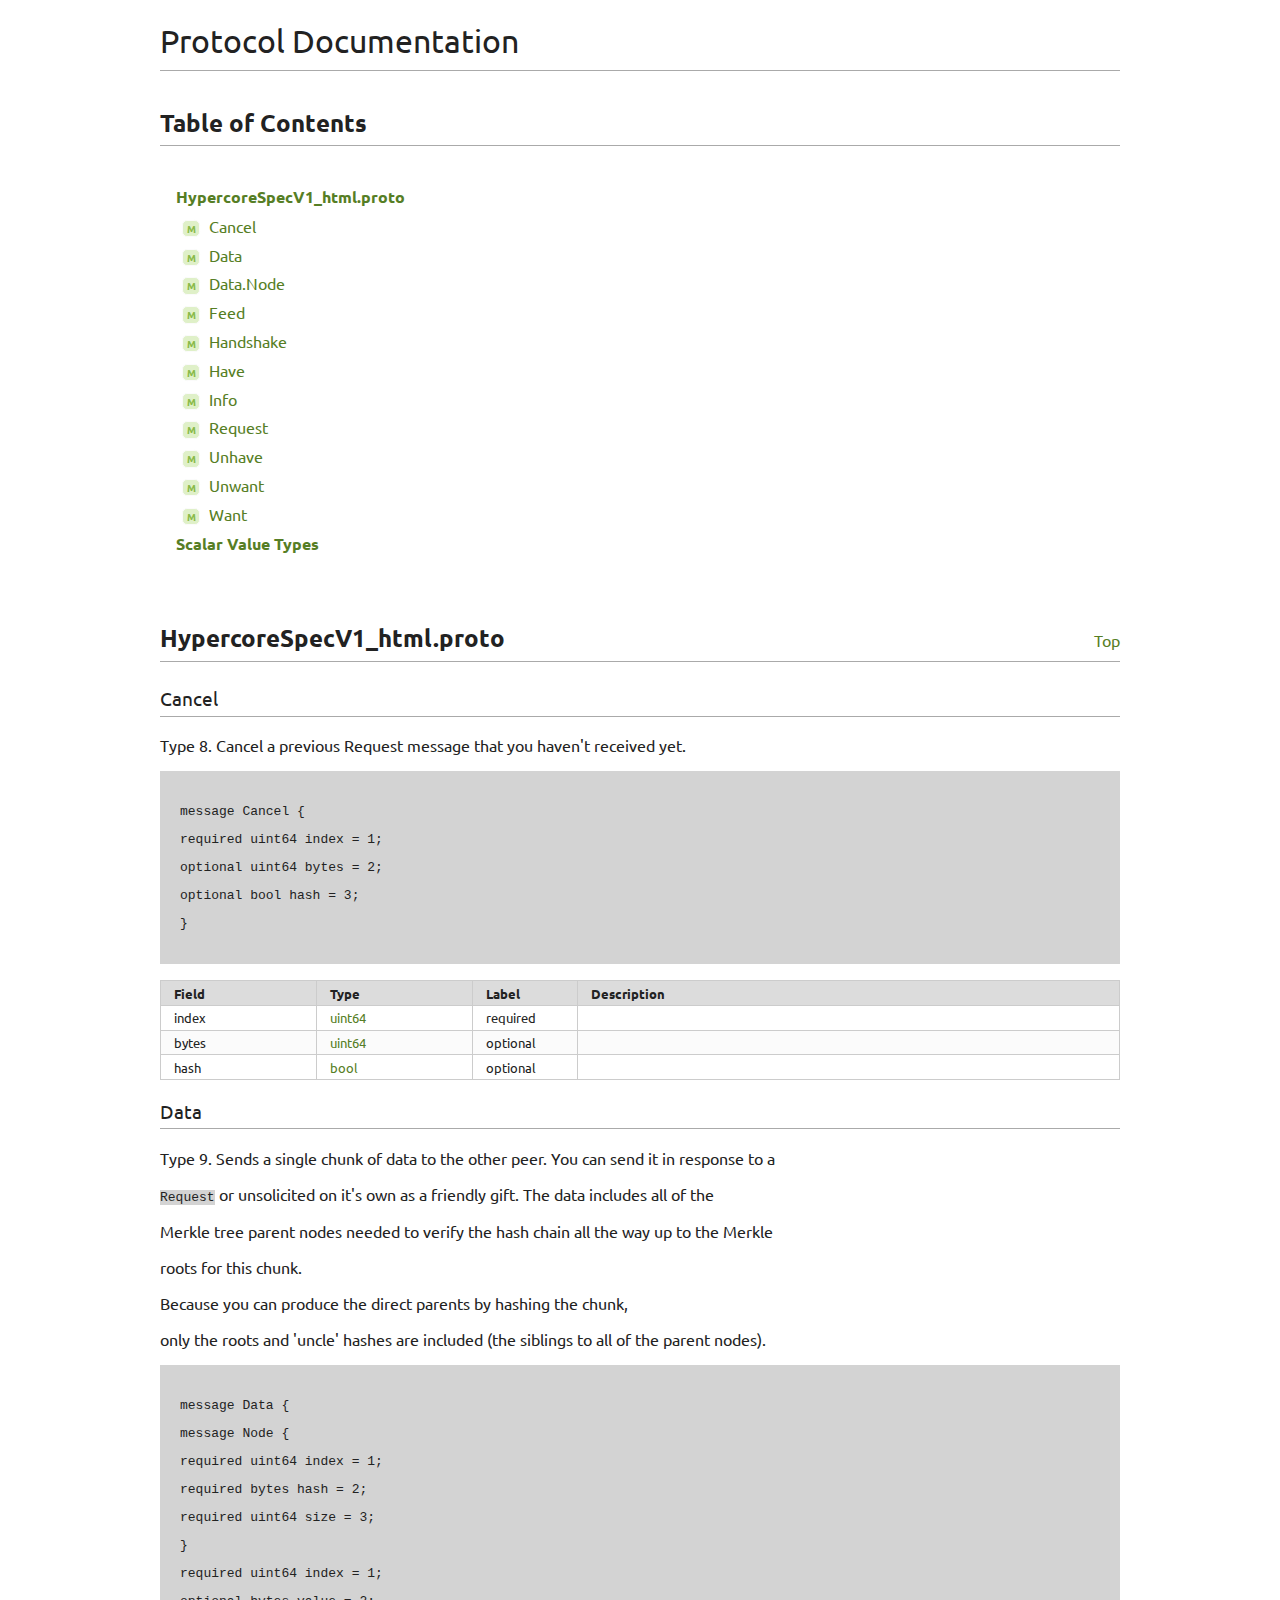
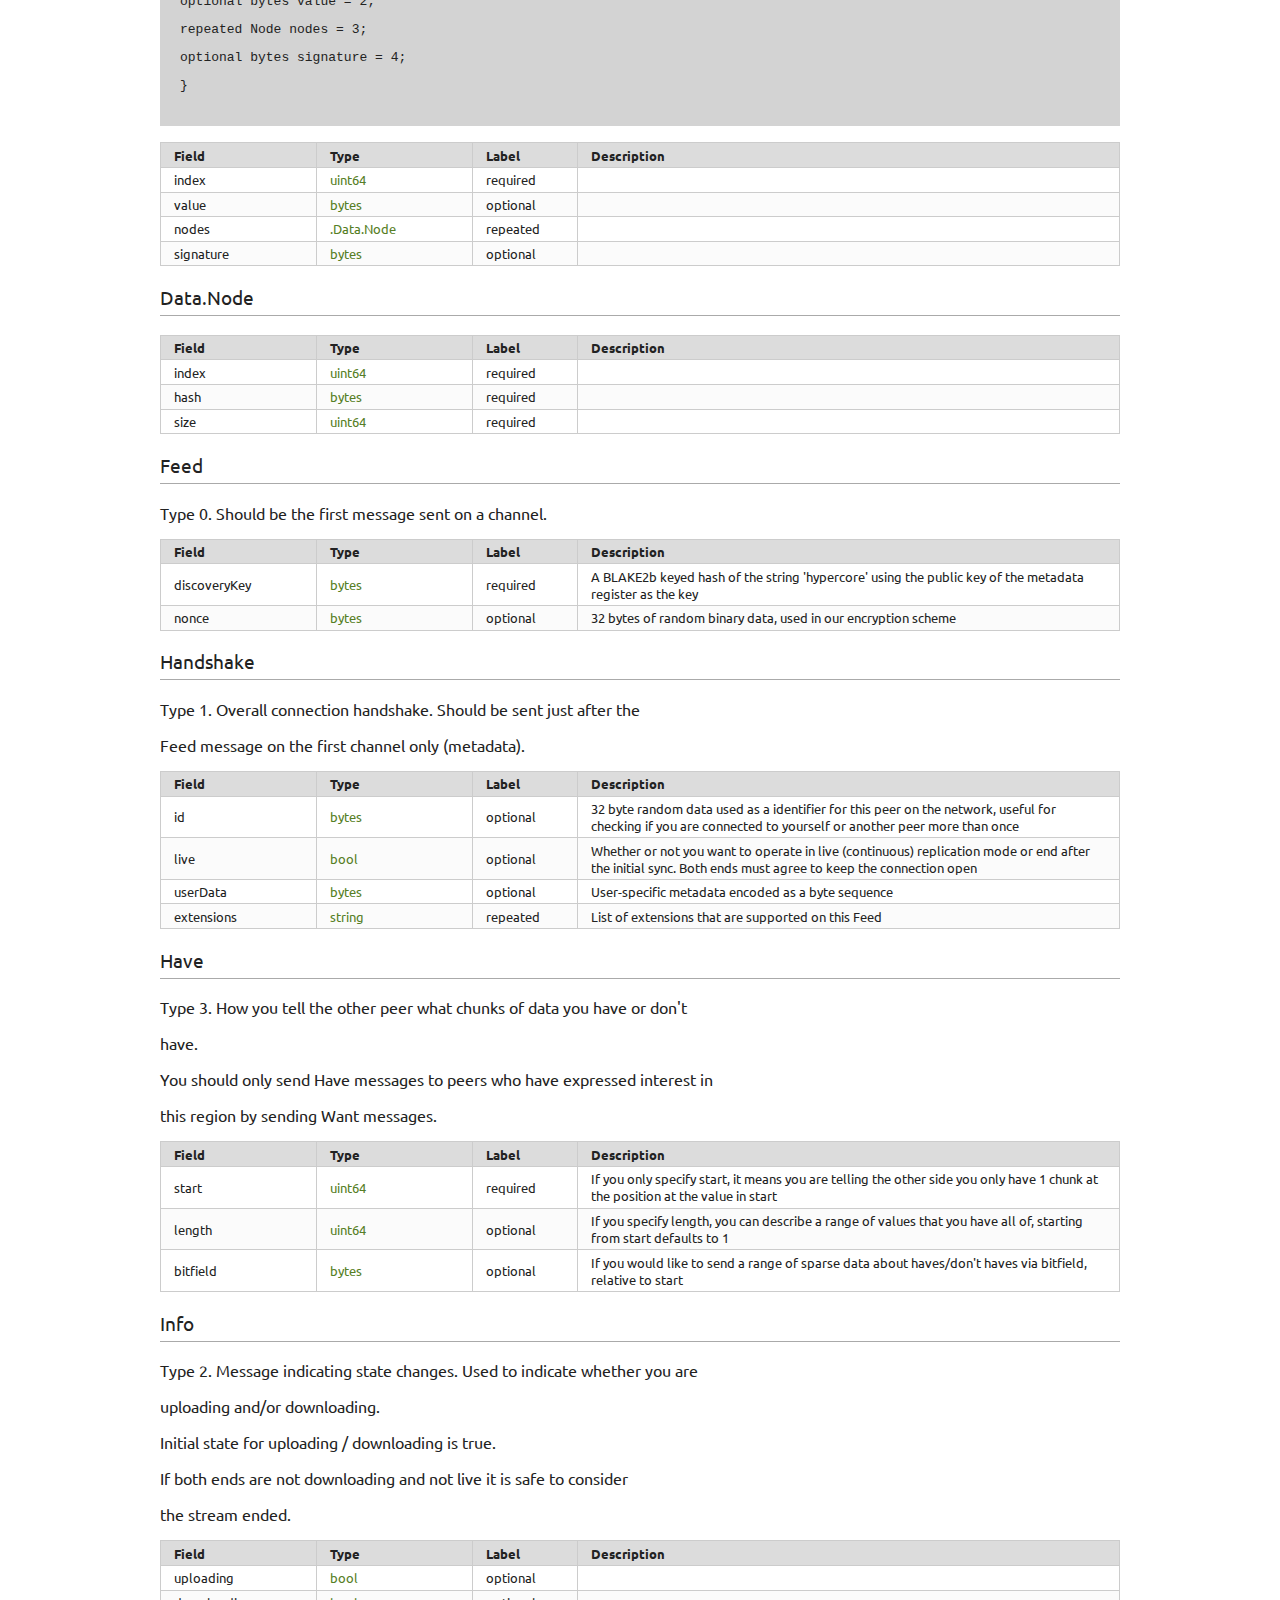
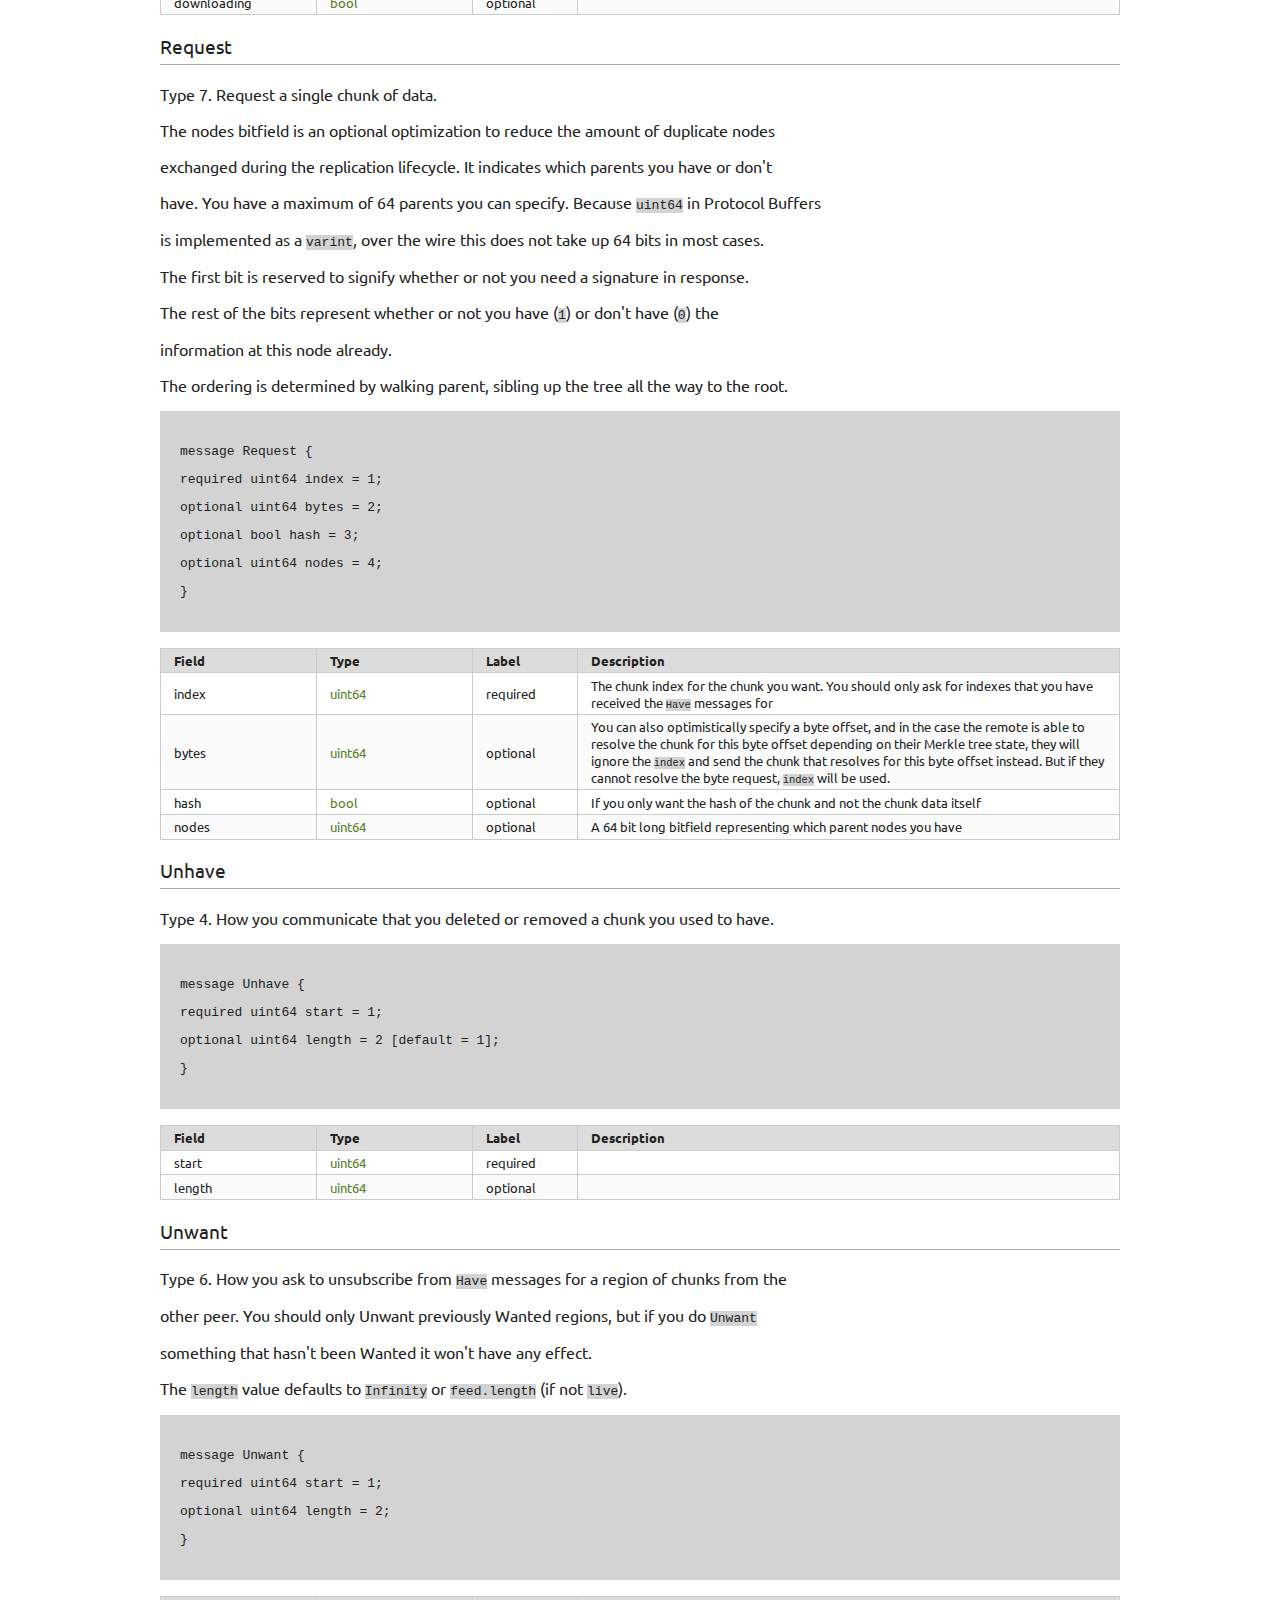
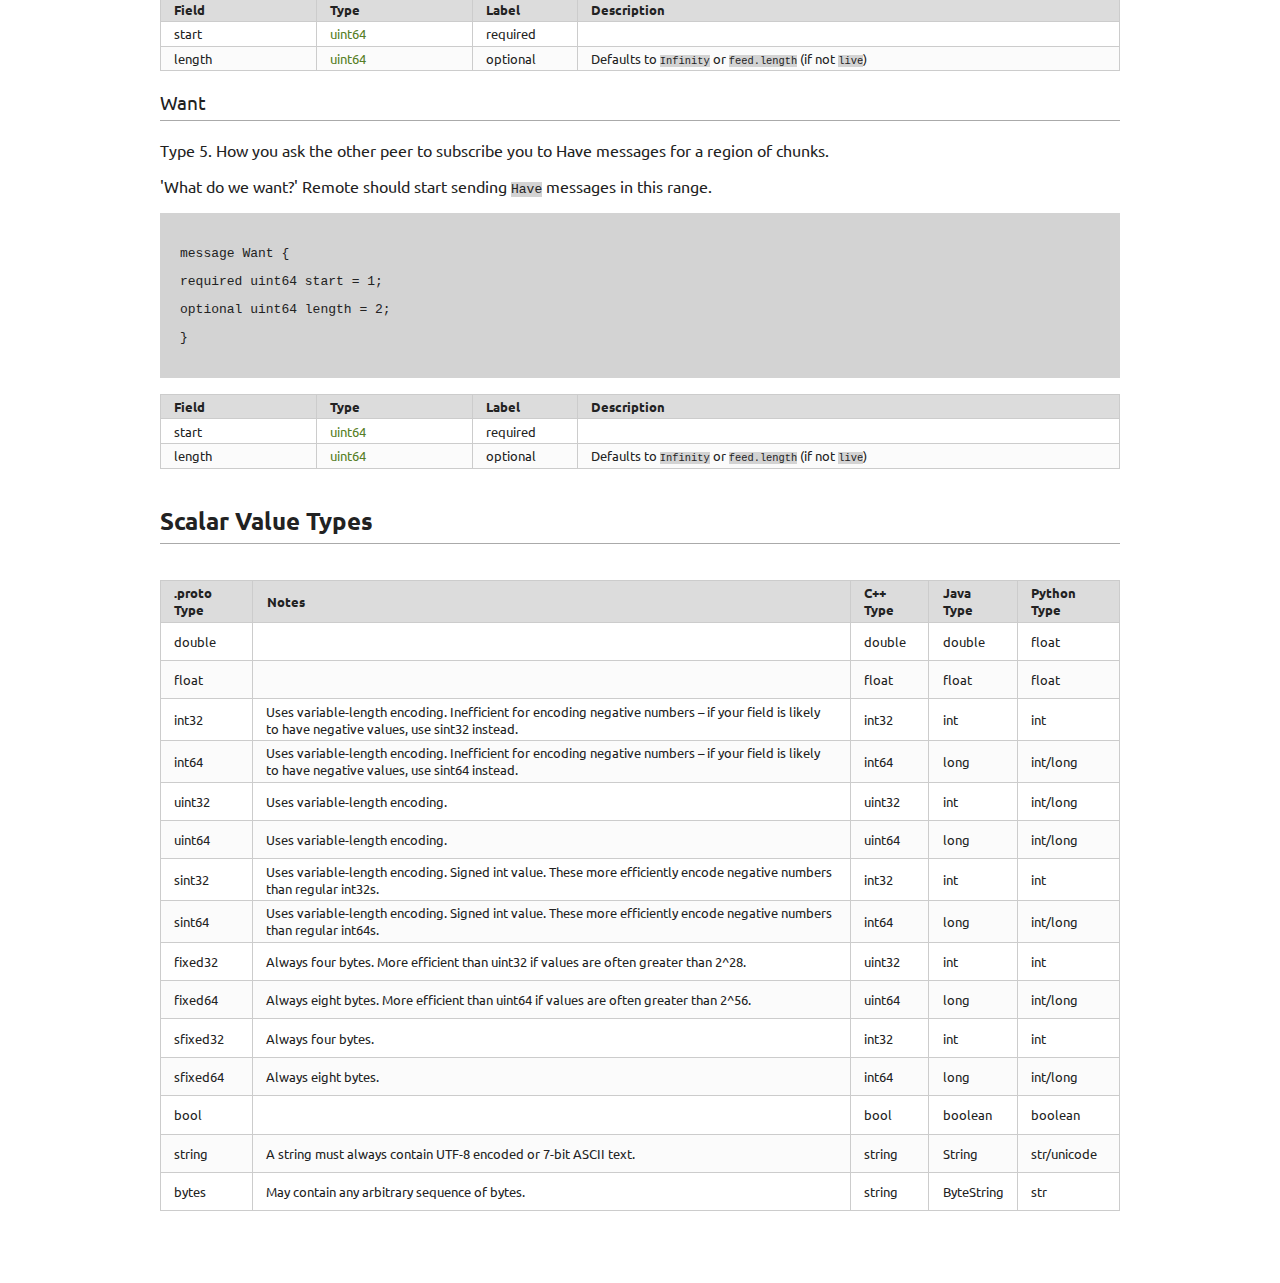
<file: html/inline-html-comments.html>
<!DOCTYPE html>

<html>
  <head>
    <title>Protocol Documentation</title>
    <meta charset="UTF-8">
    <link rel="stylesheet" type="text/css" href="http://fonts.googleapis.com/css?family=Ubuntu:400,700,400italic"/>
    <style>
      body {
        width: 60em;
        margin: 1em auto;
        color: #222;
        font-family: "Ubuntu", sans-serif;
        padding-bottom: 4em;
      }

      h1 {
        font-weight: normal;
        border-bottom: 1px solid #aaa;
        padding-bottom: 0.5ex;
      }

      h2 {
        border-bottom: 1px solid #aaa;
        padding-bottom: 0.5ex;
        margin: 1.5em 0;
      }

      h3 {
        font-weight: normal;
        border-bottom: 1px solid #aaa;
        padding-bottom: 0.5ex;
      }

      a {
        text-decoration: none;
        color: #567e25;
      }

      table {
        width: 100%;
        font-size: 80%;
        border-collapse: collapse;
      }

      thead {
        font-weight: 700;
        background-color: #dcdcdc;
      }

      tbody tr:nth-child(even) {
        background-color: #fbfbfb;
      }

      td {
        border: 1px solid #ccc;
        padding: 0.5ex 2ex;
      }

      td p {
        text-indent: 1em;
        margin: 0;
      }

      td p:nth-child(1) {
        text-indent: 0; /* No indent on first p in td */
      }

      /* Table of fields */
      .field-table td:nth-child(1) { /* Field */
        width: 10em;
      }
      .field-table td:nth-child(2) { /* Type */
        width: 10em;
      }
      .field-table td:nth-child(3) { /* Label */
        width: 6em;
      }
      .field-table td:nth-child(4) { /* Description */
        width: auto;
      }

      /* Table of extensions */
      .extension-table td:nth-child(1) { /* Extension */
        width: 10em;
      }
      .extension-table td:nth-child(2) { /* Type */
        width: 10em;
      }
      .extension-table td:nth-child(3) { /* Base */
        width: 10em;
      }
      .extension-table td:nth-child(4) { /* Number */
        width: 5em;
      }
      .extension-table td:nth-child(5) { /* Description */
        width: auto;
      }

      /* Table of enum values. */
      .enum-table td:nth-child(1) { /* Name */
        width: 10em;
      }
      .enum-table td:nth-child(2) { /* Number */
        width: 10em;
      }
      .enum-table td:nth-child(3) { /* Description */
        width: auto;
      }

      /* Table of scalar value types. */
      .scalar-value-types-table tr {
        height: 3em;
      }

      /* Table of contents. */
      #toc-container ul {
        list-style-type: none;
        padding-left: 1em;
        line-height: 180%;
        margin: 0;
      }
      #toc > li > a {
        font-weight: bold;
      }

      /* File heading div */
      .file-heading {
        width: 100%;
        display: table;
        border-bottom: 1px solid #aaa;
        margin: 4em 0 1.5em 0;
      }
      .file-heading h2 {
        border: none;
        display: table-cell;
      }
      .file-heading a {
        text-align: right;
        display: table-cell;
      }

      /* The 'M', 'E' and 'X' badges in the ToC */
      .badge {
        width: 1.6em;
        height: 1.6em;
        display: inline-block;

        line-height: 1.6em;
        text-align: center;
        font-weight: bold;
        font-size: 60%;

        color: #89ba48;
        background-color: #dff0c8;

        margin: 0.5ex 1em 0.5ex -1em;
        border: 1px solid #fbfbfb;
        border-radius: 1ex;
      }
    </style>

    <!-- User custom CSS -->
    <link rel="stylesheet" type="text/css" href="stylesheet.css"/>
  </head>

  <body>

    <h1 id="title">Protocol Documentation</h1>

    <h2>Table of Contents</h2>

    <div id="toc-container">
      <ul id="toc">
        
          
          <li>
            <a href="#HypercoreSpecV1_html.proto">HypercoreSpecV1_html.proto</a>
            <ul>
              
                <li>
                  <a href="#.Cancel"><span class="badge">M</span>Cancel</a>
                </li>
              
                <li>
                  <a href="#.Data"><span class="badge">M</span>Data</a>
                </li>
              
                <li>
                  <a href="#.Data.Node"><span class="badge">M</span>Data.Node</a>
                </li>
              
                <li>
                  <a href="#.Feed"><span class="badge">M</span>Feed</a>
                </li>
              
                <li>
                  <a href="#.Handshake"><span class="badge">M</span>Handshake</a>
                </li>
              
                <li>
                  <a href="#.Have"><span class="badge">M</span>Have</a>
                </li>
              
                <li>
                  <a href="#.Info"><span class="badge">M</span>Info</a>
                </li>
              
                <li>
                  <a href="#.Request"><span class="badge">M</span>Request</a>
                </li>
              
                <li>
                  <a href="#.Unhave"><span class="badge">M</span>Unhave</a>
                </li>
              
                <li>
                  <a href="#.Unwant"><span class="badge">M</span>Unwant</a>
                </li>
              
                <li>
                  <a href="#.Want"><span class="badge">M</span>Want</a>
                </li>
              
              
              
              
            </ul>
          </li>
        
        <li><a href="#scalar-value-types">Scalar Value Types</a></li>
      </ul>
    </div>

    
      
      <div class="file-heading">
        <h2 id="HypercoreSpecV1_html.proto">HypercoreSpecV1_html.proto</h2><a href="#title">Top</a>
      </div>
      <p></p>

      
        <h3 id=".Cancel">Cancel</h3>
        <p>Type 8. Cancel a previous Request message that you haven't received yet.</p><p><pre></p><p>message Cancel {</p><p>required uint64 index = 1;</p><p>optional uint64 bytes = 2;</p><p>optional bool hash = 3;</p><p>}</p><p></pre></p>

        
          <table class="field-table">
            <thead>
              <tr><td>Field</td><td>Type</td><td>Label</td><td>Description</td></tr>
            </thead>
            <tbody>
              
                <tr>
                  <td>index</td>
                  <td><a href="#uint64">uint64</a></td>
                  <td>required</td>
                  <td><p> </p></td>
                </tr>
              
                <tr>
                  <td>bytes</td>
                  <td><a href="#uint64">uint64</a></td>
                  <td>optional</td>
                  <td><p> </p></td>
                </tr>
              
                <tr>
                  <td>hash</td>
                  <td><a href="#bool">bool</a></td>
                  <td>optional</td>
                  <td><p> </p></td>
                </tr>
              
            </tbody>
          </table>
        

        
      
        <h3 id=".Data">Data</h3>
        <p>Type 9. Sends a single chunk of data to the other peer. You can send it in response to a</p><p><code>Request</code> or unsolicited on it's own as a friendly gift. The data includes all of the</p><p>Merkle tree parent nodes needed to verify the hash chain all the way up to the Merkle</p><p>roots for this chunk.</p><p>Because you can produce the direct parents by hashing the chunk,</p><p>only the roots and 'uncle' hashes are included (the siblings to all of the parent nodes).</p><p><pre></p><p>message Data {</p><p>message Node {</p><p>required uint64 index = 1;</p><p>required bytes hash = 2;</p><p>required uint64 size = 3;</p><p>}</p><p>required uint64 index = 1;</p><p>optional bytes value = 2;</p><p>repeated Node nodes = 3;</p><p>optional bytes signature = 4;</p><p>}</p><p></pre></p>

        
          <table class="field-table">
            <thead>
              <tr><td>Field</td><td>Type</td><td>Label</td><td>Description</td></tr>
            </thead>
            <tbody>
              
                <tr>
                  <td>index</td>
                  <td><a href="#uint64">uint64</a></td>
                  <td>required</td>
                  <td><p> </p></td>
                </tr>
              
                <tr>
                  <td>value</td>
                  <td><a href="#bytes">bytes</a></td>
                  <td>optional</td>
                  <td><p> </p></td>
                </tr>
              
                <tr>
                  <td>nodes</td>
                  <td><a href="#..Data.Node">.Data.Node</a></td>
                  <td>repeated</td>
                  <td><p> </p></td>
                </tr>
              
                <tr>
                  <td>signature</td>
                  <td><a href="#bytes">bytes</a></td>
                  <td>optional</td>
                  <td><p> </p></td>
                </tr>
              
            </tbody>
          </table>
        

        
      
        <h3 id=".Data.Node">Data.Node</h3>
        <p></p>

        
          <table class="field-table">
            <thead>
              <tr><td>Field</td><td>Type</td><td>Label</td><td>Description</td></tr>
            </thead>
            <tbody>
              
                <tr>
                  <td>index</td>
                  <td><a href="#uint64">uint64</a></td>
                  <td>required</td>
                  <td><p> </p></td>
                </tr>
              
                <tr>
                  <td>hash</td>
                  <td><a href="#bytes">bytes</a></td>
                  <td>required</td>
                  <td><p> </p></td>
                </tr>
              
                <tr>
                  <td>size</td>
                  <td><a href="#uint64">uint64</a></td>
                  <td>required</td>
                  <td><p> </p></td>
                </tr>
              
            </tbody>
          </table>
        

        
      
        <h3 id=".Feed">Feed</h3>
        <p>Type 0. Should be the first message sent on a channel.</p>

        
          <table class="field-table">
            <thead>
              <tr><td>Field</td><td>Type</td><td>Label</td><td>Description</td></tr>
            </thead>
            <tbody>
              
                <tr>
                  <td>discoveryKey</td>
                  <td><a href="#bytes">bytes</a></td>
                  <td>required</td>
                  <td><p>A BLAKE2b keyed hash of the string 'hypercore' using the public key of
the metadata register as the key </p></td>
                </tr>
              
                <tr>
                  <td>nonce</td>
                  <td><a href="#bytes">bytes</a></td>
                  <td>optional</td>
                  <td><p>32 bytes of random binary data, used in our encryption scheme </p></td>
                </tr>
              
            </tbody>
          </table>
        

        
      
        <h3 id=".Handshake">Handshake</h3>
        <p>Type 1. Overall connection handshake. Should be sent just after the</p><p>Feed message on the first channel only (metadata).</p>

        
          <table class="field-table">
            <thead>
              <tr><td>Field</td><td>Type</td><td>Label</td><td>Description</td></tr>
            </thead>
            <tbody>
              
                <tr>
                  <td>id</td>
                  <td><a href="#bytes">bytes</a></td>
                  <td>optional</td>
                  <td><p>32 byte random data used as a identifier for this peer on the network,
useful for checking if you are connected to yourself or another peer
more than once </p></td>
                </tr>
              
                <tr>
                  <td>live</td>
                  <td><a href="#bool">bool</a></td>
                  <td>optional</td>
                  <td><p>Whether or not you want to operate in live (continuous) replication mode
or end after the initial sync. Both ends must agree to keep the
connection open </p></td>
                </tr>
              
                <tr>
                  <td>userData</td>
                  <td><a href="#bytes">bytes</a></td>
                  <td>optional</td>
                  <td><p>User-specific metadata encoded as a byte sequence </p></td>
                </tr>
              
                <tr>
                  <td>extensions</td>
                  <td><a href="#string">string</a></td>
                  <td>repeated</td>
                  <td><p>List of extensions that are supported on this Feed </p></td>
                </tr>
              
            </tbody>
          </table>
        

        
      
        <h3 id=".Have">Have</h3>
        <p>Type 3. How you tell the other peer what chunks of data you have or don't</p><p>have.</p><p>You should only send Have messages to peers who have expressed interest in</p><p>this region by sending Want messages.</p>

        
          <table class="field-table">
            <thead>
              <tr><td>Field</td><td>Type</td><td>Label</td><td>Description</td></tr>
            </thead>
            <tbody>
              
                <tr>
                  <td>start</td>
                  <td><a href="#uint64">uint64</a></td>
                  <td>required</td>
                  <td><p>If you only specify start, it means you are telling the other side you
only have 1 chunk at the position at the value in start </p></td>
                </tr>
              
                <tr>
                  <td>length</td>
                  <td><a href="#uint64">uint64</a></td>
                  <td>optional</td>
                  <td><p>If you specify length, you can describe a range of values that you have
all of, starting from start


defaults to 1 </p></td>
                </tr>
              
                <tr>
                  <td>bitfield</td>
                  <td><a href="#bytes">bytes</a></td>
                  <td>optional</td>
                  <td><p>If you would like to send a range of sparse data about haves/don't haves
via bitfield, relative to start </p></td>
                </tr>
              
            </tbody>
          </table>
        

        
      
        <h3 id=".Info">Info</h3>
        <p>Type 2. Message indicating state changes. Used to indicate whether you are</p><p>uploading and/or downloading.</p><p>Initial state for uploading / downloading is true.</p><p>If both ends are not downloading and not live it is safe to consider</p><p>the stream ended.</p>

        
          <table class="field-table">
            <thead>
              <tr><td>Field</td><td>Type</td><td>Label</td><td>Description</td></tr>
            </thead>
            <tbody>
              
                <tr>
                  <td>uploading</td>
                  <td><a href="#bool">bool</a></td>
                  <td>optional</td>
                  <td><p> </p></td>
                </tr>
              
                <tr>
                  <td>downloading</td>
                  <td><a href="#bool">bool</a></td>
                  <td>optional</td>
                  <td><p> </p></td>
                </tr>
              
            </tbody>
          </table>
        

        
      
        <h3 id=".Request">Request</h3>
        <p>Type 7. Request a single chunk of data.</p><p>The nodes bitfield is an optional optimization to reduce the amount of duplicate nodes</p><p>exchanged during the replication lifecycle. It indicates which parents you have or don't</p><p>have. You have a maximum of 64 parents you can specify. Because <code>uint64</code> in Protocol Buffers</p><p>is implemented as a <code>varint</code>, over the wire this does not take up 64 bits in most cases.</p><p>The first bit is reserved to signify whether or not you need a signature in response.</p><p>The rest of the bits represent whether or not you have (<code>1</code>) or don't have (<code>0</code>) the</p><p>information at this node already.</p><p>The ordering is determined by walking parent, sibling up the tree all the way to the root.</p><p><pre></p><p>message Request {</p><p>required uint64 index = 1;</p><p>optional uint64 bytes = 2;</p><p>optional bool hash = 3;</p><p>optional uint64 nodes = 4;</p><p>}</p><p></pre></p>

        
          <table class="field-table">
            <thead>
              <tr><td>Field</td><td>Type</td><td>Label</td><td>Description</td></tr>
            </thead>
            <tbody>
              
                <tr>
                  <td>index</td>
                  <td><a href="#uint64">uint64</a></td>
                  <td>required</td>
                  <td><p>The chunk index for the chunk you want. You should only ask for indexes that you have
received the <code>Have</code> messages for </p></td>
                </tr>
              
                <tr>
                  <td>bytes</td>
                  <td><a href="#uint64">uint64</a></td>
                  <td>optional</td>
                  <td><p>You can also optimistically specify a byte offset, and in the case the remote is able to
resolve the chunk for this byte offset depending on their Merkle tree state, they will
ignore the <code>index</code> and send the chunk that resolves for this byte offset instead.
But if they cannot resolve the byte request, <code>index</code> will be used. </p></td>
                </tr>
              
                <tr>
                  <td>hash</td>
                  <td><a href="#bool">bool</a></td>
                  <td>optional</td>
                  <td><p>If you only want the hash of the chunk and not the chunk data itself </p></td>
                </tr>
              
                <tr>
                  <td>nodes</td>
                  <td><a href="#uint64">uint64</a></td>
                  <td>optional</td>
                  <td><p>A 64 bit long bitfield representing which parent nodes you have </p></td>
                </tr>
              
            </tbody>
          </table>
        

        
      
        <h3 id=".Unhave">Unhave</h3>
        <p>Type 4. How you communicate that you deleted or removed a chunk you used to have.</p><p><pre></p><p>message Unhave {</p><p>required uint64 start = 1;</p><p>optional uint64 length = 2 [default = 1];</p><p>}</p><p></pre></p>

        
          <table class="field-table">
            <thead>
              <tr><td>Field</td><td>Type</td><td>Label</td><td>Description</td></tr>
            </thead>
            <tbody>
              
                <tr>
                  <td>start</td>
                  <td><a href="#uint64">uint64</a></td>
                  <td>required</td>
                  <td><p> </p></td>
                </tr>
              
                <tr>
                  <td>length</td>
                  <td><a href="#uint64">uint64</a></td>
                  <td>optional</td>
                  <td><p> </p></td>
                </tr>
              
            </tbody>
          </table>
        

        
      
        <h3 id=".Unwant">Unwant</h3>
        <p>Type 6. How you ask to unsubscribe from <code>Have</code> messages for a region of chunks from the</p><p>other peer. You should only Unwant previously Wanted regions, but if you do <code>Unwant</code></p><p>something that hasn't been Wanted it won't have any effect.</p><p>The <code>length</code> value defaults to <code>Infinity</code> or <code>feed.length</code> (if not <code>live</code>).</p><p><pre></p><p>message Unwant {</p><p>required uint64 start = 1;</p><p>optional uint64 length = 2;</p><p>}</p><p></pre></p>

        
          <table class="field-table">
            <thead>
              <tr><td>Field</td><td>Type</td><td>Label</td><td>Description</td></tr>
            </thead>
            <tbody>
              
                <tr>
                  <td>start</td>
                  <td><a href="#uint64">uint64</a></td>
                  <td>required</td>
                  <td><p> </p></td>
                </tr>
              
                <tr>
                  <td>length</td>
                  <td><a href="#uint64">uint64</a></td>
                  <td>optional</td>
                  <td><p>Defaults to <code>Infinity</code> or <code>feed.length</code> (if not <code>live</code>) </p></td>
                </tr>
              
            </tbody>
          </table>
        

        
      
        <h3 id=".Want">Want</h3>
        <p>Type 5. How you ask the other peer to subscribe you to Have messages for a region of chunks.</p><p>'What do we want?' Remote should start sending <code>Have</code> messages in this range.</p><p><pre></p><p>message Want {</p><p>required uint64 start = 1;</p><p>optional uint64 length = 2;</p><p>}</p><p></pre></p>

        
          <table class="field-table">
            <thead>
              <tr><td>Field</td><td>Type</td><td>Label</td><td>Description</td></tr>
            </thead>
            <tbody>
              
                <tr>
                  <td>start</td>
                  <td><a href="#uint64">uint64</a></td>
                  <td>required</td>
                  <td><p> </p></td>
                </tr>
              
                <tr>
                  <td>length</td>
                  <td><a href="#uint64">uint64</a></td>
                  <td>optional</td>
                  <td><p>Defaults to <code>Infinity</code> or <code>feed.length</code> (if not <code>live</code>) </p></td>
                </tr>
              
            </tbody>
          </table>
        

        
      

      

      

      
    

    <h2 id="scalar-value-types">Scalar Value Types</h2>
    <table class="scalar-value-types-table">
      <thead>
        <tr><td>.proto Type</td><td>Notes</td><td>C++ Type</td><td>Java Type</td><td>Python Type</td></tr>
      </thead>
      <tbody>
        
          <tr id="double">
            <td>double</td>
            <td></td>
            <td>double</td>
            <td>double</td>
            <td>float</td>
          </tr>
        
          <tr id="float">
            <td>float</td>
            <td></td>
            <td>float</td>
            <td>float</td>
            <td>float</td>
          </tr>
        
          <tr id="int32">
            <td>int32</td>
            <td>Uses variable-length encoding. Inefficient for encoding negative numbers – if your field is likely to have negative values, use sint32 instead.</td>
            <td>int32</td>
            <td>int</td>
            <td>int</td>
          </tr>
        
          <tr id="int64">
            <td>int64</td>
            <td>Uses variable-length encoding. Inefficient for encoding negative numbers – if your field is likely to have negative values, use sint64 instead.</td>
            <td>int64</td>
            <td>long</td>
            <td>int/long</td>
          </tr>
        
          <tr id="uint32">
            <td>uint32</td>
            <td>Uses variable-length encoding.</td>
            <td>uint32</td>
            <td>int</td>
            <td>int/long</td>
          </tr>
        
          <tr id="uint64">
            <td>uint64</td>
            <td>Uses variable-length encoding.</td>
            <td>uint64</td>
            <td>long</td>
            <td>int/long</td>
          </tr>
        
          <tr id="sint32">
            <td>sint32</td>
            <td>Uses variable-length encoding. Signed int value. These more efficiently encode negative numbers than regular int32s.</td>
            <td>int32</td>
            <td>int</td>
            <td>int</td>
          </tr>
        
          <tr id="sint64">
            <td>sint64</td>
            <td>Uses variable-length encoding. Signed int value. These more efficiently encode negative numbers than regular int64s.</td>
            <td>int64</td>
            <td>long</td>
            <td>int/long</td>
          </tr>
        
          <tr id="fixed32">
            <td>fixed32</td>
            <td>Always four bytes. More efficient than uint32 if values are often greater than 2^28.</td>
            <td>uint32</td>
            <td>int</td>
            <td>int</td>
          </tr>
        
          <tr id="fixed64">
            <td>fixed64</td>
            <td>Always eight bytes. More efficient than uint64 if values are often greater than 2^56.</td>
            <td>uint64</td>
            <td>long</td>
            <td>int/long</td>
          </tr>
        
          <tr id="sfixed32">
            <td>sfixed32</td>
            <td>Always four bytes.</td>
            <td>int32</td>
            <td>int</td>
            <td>int</td>
          </tr>
        
          <tr id="sfixed64">
            <td>sfixed64</td>
            <td>Always eight bytes.</td>
            <td>int64</td>
            <td>long</td>
            <td>int/long</td>
          </tr>
        
          <tr id="bool">
            <td>bool</td>
            <td></td>
            <td>bool</td>
            <td>boolean</td>
            <td>boolean</td>
          </tr>
        
          <tr id="string">
            <td>string</td>
            <td>A string must always contain UTF-8 encoded or 7-bit ASCII text.</td>
            <td>string</td>
            <td>String</td>
            <td>str/unicode</td>
          </tr>
        
          <tr id="bytes">
            <td>bytes</td>
            <td>May contain any arbitrary sequence of bytes.</td>
            <td>string</td>
            <td>ByteString</td>
            <td>str</td>
          </tr>
        
      </tbody>
    </table>
  </body>
</html>
</file>
<file: html/stylesheet.css>
pre {
  background-color: lightgray;
  padding: 20px;
}

code {
  background-color: lightgray;
}

/** The original css, copied from generated output */

body {
  width: 60em;
  margin: 1em auto;
  color: #222;
  font-family: "Ubuntu", sans-serif;
  padding-bottom: 4em;
}

h1 {
  font-weight: normal;
  border-bottom: 1px solid #aaa;
  padding-bottom: 0.5ex;
}

h2 {
  border-bottom: 1px solid #aaa;
  padding-bottom: 0.5ex;
  margin: 1.5em 0;
}

h3 {
  font-weight: normal;
  border-bottom: 1px solid #aaa;
  padding-bottom: 0.5ex;
}

a {
  text-decoration: none;
  color: #567e25;
}

table {
  width: 100%;
  font-size: 80%;
  border-collapse: collapse;
}

thead {
  font-weight: 700;
  background-color: #dcdcdc;
}

tbody tr:nth-child(even) {
  background-color: #fbfbfb;
}

td {
  border: 1px solid #ccc;
  padding: 0.5ex 2ex;
}

td p {
  text-indent: 1em;
  margin: 0;
}

td p:nth-child(1) {
  text-indent: 0; /* No indent on first p in td */
}

/* Table of fields */
.field-table td:nth-child(1) { /* Field */
  width: 10em;
}
.field-table td:nth-child(2) { /* Type */
  width: 10em;
}
.field-table td:nth-child(3) { /* Label */
  width: 6em;
}
.field-table td:nth-child(4) { /* Description */
  width: auto;
}

/* Table of extensions */
.extension-table td:nth-child(1) { /* Extension */
  width: 10em;
}
.extension-table td:nth-child(2) { /* Type */
  width: 10em;
}
.extension-table td:nth-child(3) { /* Base */
  width: 10em;
}
.extension-table td:nth-child(4) { /* Number */
  width: 5em;
}
.extension-table td:nth-child(5) { /* Description */
  width: auto;
}

/* Table of enum values. */
.enum-table td:nth-child(1) { /* Name */
  width: 10em;
}
.enum-table td:nth-child(2) { /* Number */
  width: 10em;
}
.enum-table td:nth-child(3) { /* Description */
  width: auto;
}

/* Table of scalar value types. */
.scalar-value-types-table tr {
  height: 3em;
}

/* Table of contents. */
#toc-container ul {
  list-style-type: none;
  padding-left: 1em;
  line-height: 180%;
  margin: 0;
}
#toc > li > a {
  font-weight: bold;
}

/* File heading div */
.file-heading {
  width: 100%;
  display: table;
  border-bottom: 1px solid #aaa;
  margin: 4em 0 1.5em 0;
}
.file-heading h2 {
  border: none;
  display: table-cell;
}
.file-heading a {
  text-align: right;
  display: table-cell;
}

/* The 'M', 'E' and 'X' badges in the ToC */
.badge {
  width: 1.6em;
  height: 1.6em;
  display: inline-block;

  line-height: 1.6em;
  text-align: center;
  font-weight: bold;
  font-size: 60%;

  color: #89ba48;
  background-color: #dff0c8;

  margin: 0.5ex 1em 0.5ex -1em;
  border: 1px solid #fbfbfb;
  border-radius: 1ex;
}
</file>
